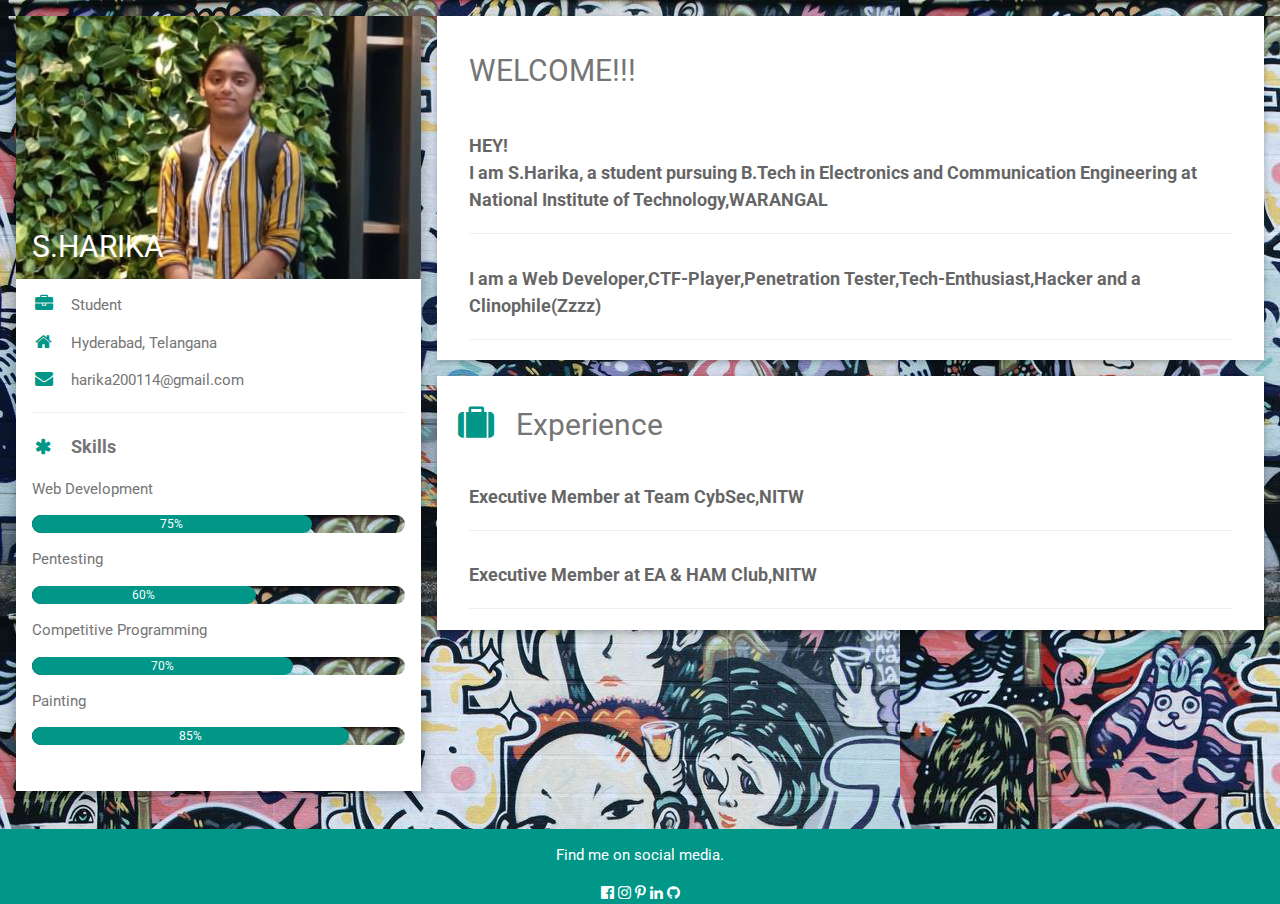
<file: index.html>
<!DOCTYPE html>
<html>
<title>HELLO</title>
<meta charset="UTF-8">
<meta name="viewport" content="width=device-width, initial-scale=1">
<link rel="stylesheet" href="https://www.w3schools.com/w3css/4/w3.css">
<link rel='stylesheet' href='https://fonts.googleapis.com/css?family=Roboto'>
<link rel="stylesheet" href="https://cdnjs.cloudflare.com/ajax/libs/font-awesome/4.7.0/css/font-awesome.min.css">
<link rel="stylesheet" href="style.css">
<style>
html,body,h1,h2,h3,h4,h5,h6 {font-family: "Roboto", sans-serif}
</style>
<body class="w3-light-grey">

<!-- Page Container -->
<div class="w3-content w3-margin-top" style="max-width:1400px;">

  <!-- The Grid -->
  <div class="w3-row-padding">

    <!-- Left Column -->
    <div class="w3-third">

      <div class="w3-white w3-text-grey w3-card-4">
        <div class="w3-display-container">
          <img src="3.JPG" class="mypic" style="width:100%" alt="Avatar">
          <div class="w3-display-bottomleft w3-container w3-text-black">
            <h2 class="name">S.HARIKA</h2>
          </div>
        </div>
        <div class="w3-container">
          <p><i class="fa fa-briefcase fa-fw w3-margin-right w3-large w3-text-teal"></i>Student</p>
          <p><i class="fa fa-home fa-fw w3-margin-right w3-large w3-text-teal"></i>Hyderabad, Telangana</p>
          <p><i class="fa fa-envelope fa-fw w3-margin-right w3-large w3-text-teal"></i>harika200114@gmail.com</p>
          <hr>

          <p class="w3-large"><b><i class="fa fa-asterisk fa-fw w3-margin-right w3-text-teal"></i>Skills</b></p>
          <p>Web Development</p>
          <div class="w3-light-grey w3-round-xlarge w3-small">
            <div class="w3-container w3-center w3-round-xlarge w3-teal" style="width:75%">75%</div>
          </div>
          <p>Pentesting</p>
          <div class="w3-light-grey w3-round-xlarge w3-small">
            <div class="w3-container w3-center w3-round-xlarge w3-teal" style="width:60%">
              <div class="w3-center w3-text-white">60%</div>
            </div>
          </div>
          <p>Competitive Programming</p>
          <div class="w3-light-grey w3-round-xlarge w3-small">
            <div class="w3-container w3-center w3-round-xlarge w3-teal" style="width:70%">70%</div>
          </div>
          <p>Painting</p>
          <div class="w3-light-grey w3-round-xlarge w3-small">
            <div class="w3-container w3-center w3-round-xlarge w3-teal" style="width:85%">85%</div>
          </div>
          <br>

          <!--  <p class="w3-large w3-text-theme"><b><i class="fa fa-globe fa-fw w3-margin-right w3-text-teal"></i>Languages</b></p>
          <p>English</p>
          <div class="w3-light-grey w3-round-xlarge">
            <div class="w3-round-xlarge w3-teal" style="height:24px;width:100%"></div>
          </div>
          <p>Hindi</p>
          <div class="w3-light-grey w3-round-xlarge">
            <div class="w3-round-xlarge w3-teal" style="height:24px;width:55%"></div>
          </div>
          <p>German</p>
          <div class="w3-light-grey w3-round-xlarge">
            <div class="w3-round-xlarge w3-teal" style="height:24px;width:25%"></div>
          </div>-->
          <br>
        </div>
      </div><br>

    <!-- End Left Column -->
    </div>

    <!-- Right Column -->
    <!--  --><div class="w3-twothird">



    <div class="w3-container w3-card w3-white w3-margin-bottom w3-card">
        <h2 class="w3-text-grey w3-padding-16"><i class=" w3-margin-right w3-xxlarge w3-text-teal"></i>WELCOME!!!</h2>
        <div class="w3-container">
          <h5 class="w3-opacity"><b>HEY!<br>I am S.Harika, a student pursuing B.Tech in Electronics and Communication Engineering at
          National Institute of Technology,WARANGAL</b></h5>
          <hr>
        </div>
        <div class="w3-container">
          <h5 class="w3-opacity"><b>I am a Web Developer,CTF-Player,Penetration Tester,Tech-Enthusiast,Hacker and a Clinophile(Zzzz)</b></h5>
          <hr>
        </div>
      </div>

      <div class="w3-container w3-card w3-white w3-margin-bottom">
        <h2 class="w3-text-grey w3-padding-16"><i class="fa fa-suitcase fa-fw w3-margin-right w3-xxlarge w3-text-teal"></i>Experience</h2>
        <div class="w3-container">
          <h5 class="w3-opacity"><b>Executive Member at Team CybSec,NITW </b></h5>
          <hr>
        </div>
        <div class="w3-container">
          <h5 class="w3-opacity"><b>Executive Member at EA & HAM Club,NITW</b></h5>
          <hr>
        </div>

      </div>
    <!-- End Right Column -->
    </div>

  <!-- End Grid -->
  </div>

  <!-- End Page Container -->
</div>

<footer class="w3-container w3-teal w3-center w3-margin-top">
  <p>Find me on social media.</p>
  <a href="https://www.facebook.com/profile.php?id=100011379515557"><i class="fa fa-facebook-official w3-hover-opacity"></i></a>
  <a href="https://www.instagram.com/harika_s14/?hl=en"><i class="fa fa-instagram w3-hover-opacity"></i></a>
  <a href="https://in.pinterest.com/horrorstory1920"><i class="fa fa-pinterest-p w3-hover-opacity"></i></a>
  <a href="https://www.linkedin.com/in/harika-s-6b7320197/"><i class="fa fa-linkedin w3-hover-opacity"></i></a>
  <a href="https://github.com/harika140901"><i class="fa fa-github w3-hover-opacity"></i></a>

</footer>

</body>
</html>
</file>
<file: style.css>
html{
  background-image: url("10.jpg");
}
.w3-light-grey{
  background-image: url("10.jpg");
}
.name{
  color: white;
}
</file>
